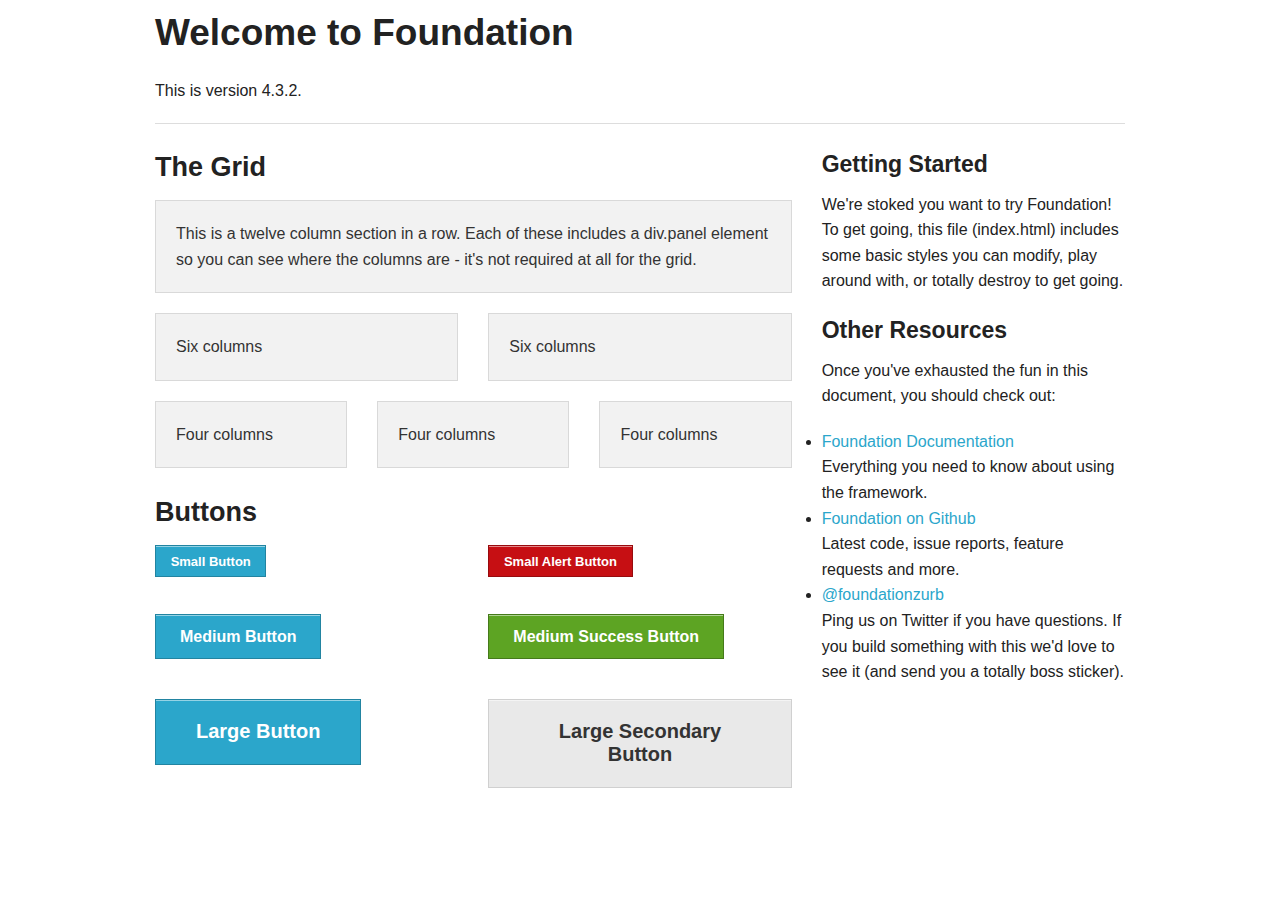
<file: foundation-4.3.2/index.html>
<!DOCTYPE html>
<!--[if IE 8]> 				 <html class="no-js lt-ie9" lang="en" > <![endif]-->
<!--[if gt IE 8]><!--> <html class="no-js" lang="en" > <!--<![endif]-->

<head>
	<meta charset="utf-8">
  <meta name="viewport" content="width=device-width">
  <title>Foundation 4</title>

  
  <link rel="stylesheet" href="css/foundation.css">
  

  <script src="js/vendor/custom.modernizr.js"></script>

</head>
<body>

	<div class="row">
		<div class="large-12 columns">
			<h2>Welcome to Foundation</h2>
			<p>This is version 4.3.2.</p>
			<hr />
		</div>
	</div>

	<div class="row">
		<div class="large-8 columns">
			<h3>The Grid</h3>

			<!-- Grid Example -->
			<div class="row">
				<div class="large-12 columns">
					<div class="panel">
						<p>This is a twelve column section in a row. Each of these includes a div.panel element so you can see where the columns are - it's not required at all for the grid.</p>
					</div>
				</div>
			</div>
			<div class="row">
				<div class="large-6 columns">
					<div class="panel">
						<p>Six columns</p>
					</div>
				</div>
				<div class="large-6 columns">
					<div class="panel">
						<p>Six columns</p>
					</div>
				</div>
			</div>
			<div class="row">
				<div class="large-4 columns">
					<div class="panel">
						<p>Four columns</p>
					</div>
				</div>
				<div class="large-4 columns">
					<div class="panel">
						<p>Four columns</p>
					</div>
				</div>
				<div class="large-4 columns">
					<div class="panel">
						<p>Four columns</p>
					</div>
				</div>
			</div>

			<h3>Buttons</h3>

      <div class="row">
        <div class="large-6 columns">
          <p><a href="#" class="small button">Small Button</a></p>
          <p><a href="#" class="button">Medium Button</a></p>
          <p><a href="#" class="large button">Large Button</a></p>
        </div>
        <div class="large-6 columns">
          <p><a href="#" class="small alert button">Small Alert Button</a></p>
          <p><a href="#" class="success button">Medium Success Button</a></p>
          <p><a href="#" class="large secondary button">Large Secondary Button</a></p>
        </div>
      </div>
		</div>

		<div class="large-4 columns">
			<h4>Getting Started</h4>
			<p>We're stoked you want to try Foundation! To get going, this file (index.html) includes some basic styles you can modify, play around with, or totally destroy to get going.</p>

			<h4>Other Resources</h4>
			<p>Once you've exhausted the fun in this document, you should check out:</p>
			<ul class="disc">
				<li><a href="http://foundation.zurb.com/docs">Foundation Documentation</a><br />Everything you need to know about using the framework.</li>
				<li><a href="http://github.com/zurb/foundation">Foundation on Github</a><br />Latest code, issue reports, feature requests and more.</li>
				<li><a href="http://twitter.com/foundationzurb">@foundationzurb</a><br />Ping us on Twitter if you have questions. If you build something with this we'd love to see it (and send you a totally boss sticker).</li>
			</ul>
		</div>
	</div>

  <script>
  document.write('<script src=' +
  ('__proto__' in {} ? 'js/vendor/zepto' : 'js/vendor/jquery') +
  '.js><\/script>')
  </script>
  
  <script src="js/foundation.min.js"></script>
  <!--
  
  <script src="js/foundation/foundation.js"></script>
  
  <script src="js/foundation/foundation.alerts.js"></script>
  
  <script src="js/foundation/foundation.clearing.js"></script>
  
  <script src="js/foundation/foundation.cookie.js"></script>
  
  <script src="js/foundation/foundation.dropdown.js"></script>
  
  <script src="js/foundation/foundation.forms.js"></script>
  
  <script src="js/foundation/foundation.joyride.js"></script>
  
  <script src="js/foundation/foundation.magellan.js"></script>
  
  <script src="js/foundation/foundation.orbit.js"></script>
  
  <script src="js/foundation/foundation.reveal.js"></script>
  
  <script src="js/foundation/foundation.section.js"></script>
  
  <script src="js/foundation/foundation.tooltips.js"></script>
  
  <script src="js/foundation/foundation.topbar.js"></script>
  
  <script src="js/foundation/foundation.interchange.js"></script>
  
  <script src="js/foundation/foundation.placeholder.js"></script>
  
  <script src="js/foundation/foundation.abide.js"></script>
  
  -->
  
  <script>
    $(document).foundation();
  </script>
</body>
</html>
</file>
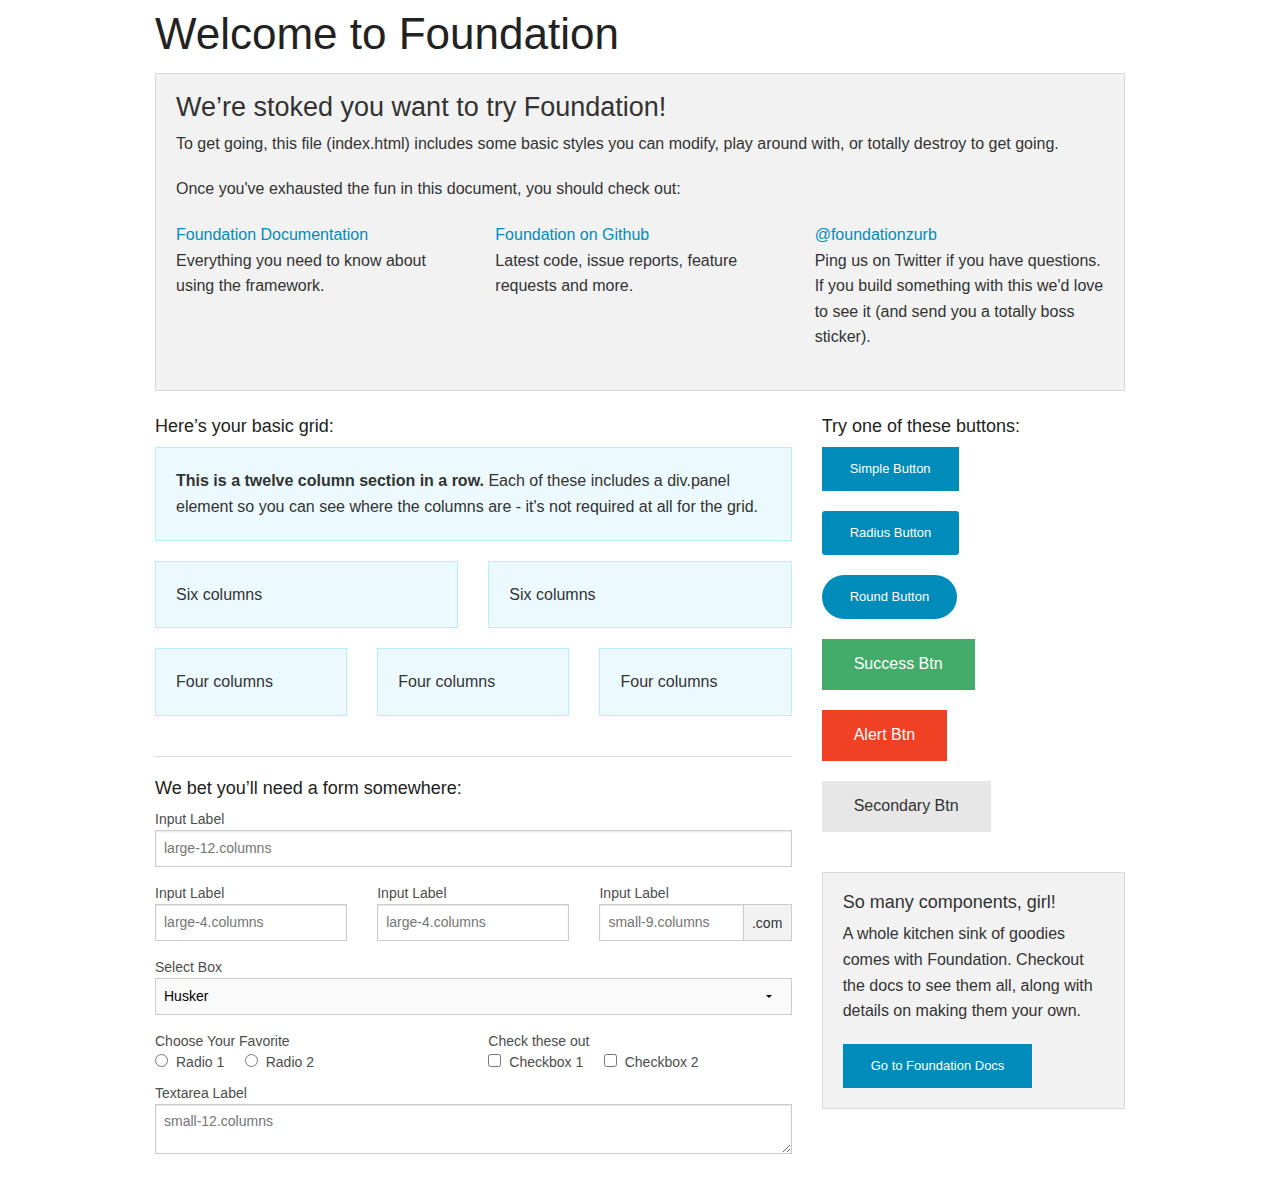
<file: foundation-5.2.1/index.html>
<!doctype html>
<html class="no-js" lang="en">
  <head>
    <meta charset="utf-8" />
    <meta name="viewport" content="width=device-width, initial-scale=1.0" />
    <title>Foundation | Welcome</title>
    <link rel="stylesheet" href="css/foundation.css" />
    <script src="js/vendor/modernizr.js"></script>
  </head>
  <body>
    
    <div class="row">
      <div class="large-12 columns">
        <h1>Welcome to Foundation</h1>
      </div>
    </div>
    
    <div class="row">
      <div class="large-12 columns">
      	<div class="panel">
	        <h3>We&rsquo;re stoked you want to try Foundation! </h3>
	        <p>To get going, this file (index.html) includes some basic styles you can modify, play around with, or totally destroy to get going.</p>
	        <p>Once you've exhausted the fun in this document, you should check out:</p>
	        <div class="row">
	        	<div class="large-4 medium-4 columns">
	    		<p><a href="http://foundation.zurb.com/docs">Foundation Documentation</a><br />Everything you need to know about using the framework.</p>
	    	</div>
	        	<div class="large-4 medium-4 columns">
	        		<p><a href="http://github.com/zurb/foundation">Foundation on Github</a><br />Latest code, issue reports, feature requests and more.</p>
	        	</div>
	        	<div class="large-4 medium-4 columns">
	        		<p><a href="http://twitter.com/foundationzurb">@foundationzurb</a><br />Ping us on Twitter if you have questions. If you build something with this we'd love to see it (and send you a totally boss sticker).</p>
	        	</div>        
					</div>
      	</div>
      </div>
    </div>

    <div class="row">
      <div class="large-8 medium-8 columns">
        <h5>Here&rsquo;s your basic grid:</h5>
        <!-- Grid Example -->

        <div class="row">
          <div class="large-12 columns">
            <div class="callout panel">
              <p><strong>This is a twelve column section in a row.</strong> Each of these includes a div.panel element so you can see where the columns are - it's not required at all for the grid.</p>
            </div>
          </div>
        </div>
        <div class="row">
          <div class="large-6 medium-6 columns">
            <div class="callout panel">
              <p>Six columns</p>
            </div>
          </div>
          <div class="large-6 medium-6 columns">
            <div class="callout panel">
              <p>Six columns</p>
            </div>
          </div>
        </div>
        <div class="row">
          <div class="large-4 medium-4 small-4 columns">
            <div class="callout panel">
              <p>Four columns</p>
            </div>
          </div>
          <div class="large-4 medium-4 small-4 columns">
            <div class="callout panel">
              <p>Four columns</p>
            </div>
          </div>
          <div class="large-4 medium-4 small-4 columns">
            <div class="callout panel">
              <p>Four columns</p>
            </div>
          </div>
        </div>
        
        <hr />
                
        <h5>We bet you&rsquo;ll need a form somewhere:</h5>
        <form>
				  <div class="row">
				    <div class="large-12 columns">
				      <label>Input Label</label>
				      <input type="text" placeholder="large-12.columns" />
				    </div>
				  </div>
				  <div class="row">
				    <div class="large-4 medium-4 columns">
				      <label>Input Label</label>
				      <input type="text" placeholder="large-4.columns" />
				    </div>
				    <div class="large-4 medium-4 columns">
				      <label>Input Label</label>
				      <input type="text" placeholder="large-4.columns" />
				    </div>
				    <div class="large-4 medium-4 columns">
				      <div class="row collapse">
				        <label>Input Label</label>
				        <div class="small-9 columns">
				          <input type="text" placeholder="small-9.columns" />
				        </div>
				        <div class="small-3 columns">
				          <span class="postfix">.com</span>
				        </div>
				      </div>
				    </div>
				  </div>
				  <div class="row">
				    <div class="large-12 columns">
				      <label>Select Box</label>
				      <select>
				        <option value="husker">Husker</option>
				        <option value="starbuck">Starbuck</option>
				        <option value="hotdog">Hot Dog</option>
				        <option value="apollo">Apollo</option>
				      </select>
				    </div>
				  </div>
				  <div class="row">
				    <div class="large-6 medium-6 columns">
				      <label>Choose Your Favorite</label>
				      <input type="radio" name="pokemon" value="Red" id="pokemonRed"><label for="pokemonRed">Radio 1</label>
				      <input type="radio" name="pokemon" value="Blue" id="pokemonBlue"><label for="pokemonBlue">Radio 2</label>
				    </div>
				    <div class="large-6 medium-6 columns">
				      <label>Check these out</label>
				      <input id="checkbox1" type="checkbox"><label for="checkbox1">Checkbox 1</label>
				      <input id="checkbox2" type="checkbox"><label for="checkbox2">Checkbox 2</label>
				    </div>
				  </div>
				  <div class="row">
				    <div class="large-12 columns">
				      <label>Textarea Label</label>
				      <textarea placeholder="small-12.columns"></textarea>
				    </div>
				  </div>
				</form>
      </div>     

      <div class="large-4 medium-4 columns">
			  <h5>Try one of these buttons:</h5>
			  <p><a href="#" class="small button">Simple Button</a><br/>
        <a href="#" class="small radius button">Radius Button</a><br/>
        <a href="#" class="small round button">Round Button</a><br/>            
        <a href="#" class="medium success button">Success Btn</a><br/>
        <a href="#" class="medium alert button">Alert Btn</a><br/>
        <a href="#" class="medium secondary button">Secondary Btn</a></p>           
				<div class="panel">
        	<h5>So many components, girl!</h5>
        	<p>A whole kitchen sink of goodies comes with Foundation. Checkout the docs to see them all, along with details on making them your own.</p>
        	<a href="http://foundation.zurb.com/docs/" class="small button">Go to Foundation Docs</a>          
        </div>
      </div>
    </div>
    
    <script src="js/vendor/jquery.js"></script>
    <script src="js/foundation.min.js"></script>
    <script>
      $(document).foundation();
    </script>
  </body>
</html>
</file>
